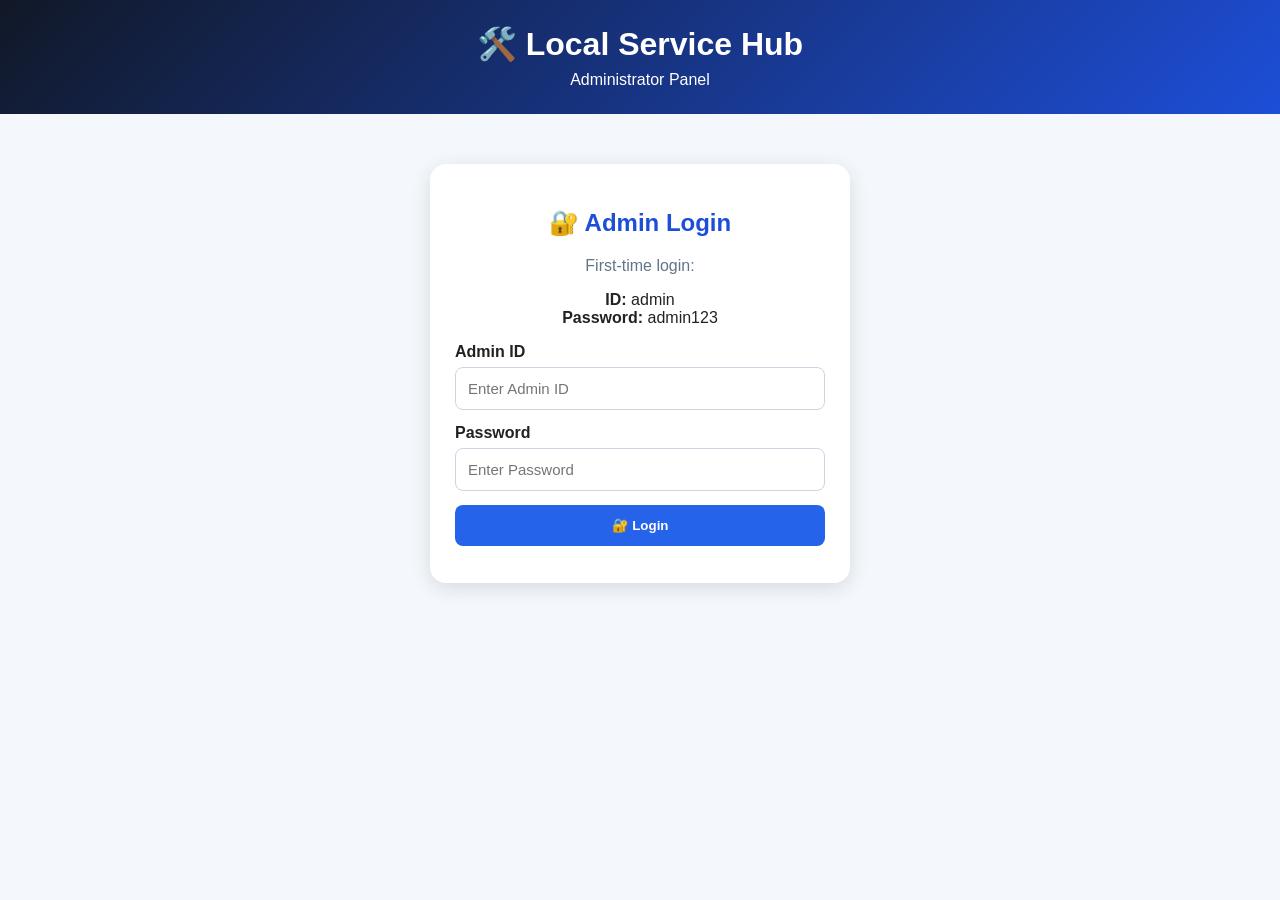
<file: admin.html>
<!DOCTYPE html>

<html lang="en">

<head>

<meta charset="UTF-8">

<meta name="viewport"
content="width=device-width, initial-scale=1.0">

<title>Admin Panel - Local Service Hub</title>

<style>

*{
    box-sizing:border-box;
}

body{
    margin:0;
    font-family:Arial,sans-serif;
    background:#f4f7fb;
    color:#222;
}

header{
    background:linear-gradient(135deg,#111827,#1d4ed8);
    color:white;
    text-align:center;
    padding:25px 15px;
}

header h1{
    margin:0;
}

header p{
    margin:8px 0 0;
}

.container{
    max-width:1100px;
    margin:auto;
    padding:20px;
}

/* LOGIN */

.login-box{
    max-width:420px;
    margin:50px auto;
    background:white;
    padding:25px;
    border-radius:16px;
    box-shadow:0 5px 20px rgba(0,0,0,.12);
}

.login-box h2{
    text-align:center;
    color:#1d4ed8;
}

input,
textarea,
select{
    width:100%;
    padding:12px;
    margin-top:6px;
    margin-bottom:14px;
    border:1px solid #cbd5e1;
    border-radius:8px;
    font-size:15px;
}

label{
    font-weight:bold;
}

button{
    border:0;
    border-radius:8px;
    padding:11px 15px;
    font-weight:bold;
    cursor:pointer;
}

.login-button{
    width:100%;
    background:#2563eb;
    color:white;
    padding:13px;
}

.message{
    text-align:center;
    font-weight:bold;
    margin-top:12px;
}

/* ADMIN */

#adminPanel{
    display:none;
}

.top-bar{
    background:white;
    padding:18px;
    border-radius:14px;
    box-shadow:0 3px 12px rgba(0,0,0,.08);
    display:flex;
    justify-content:space-between;
    align-items:center;
    gap:15px;
}

.top-bar h2{
    margin:0;
    color:#1d4ed8;
}

.logout{
    background:#dc2626;
    color:white;
}

/* STATS */

.stats{
    display:grid;
    grid-template-columns:
    repeat(auto-fit,minmax(160px,1fr));
    gap:15px;
    margin:20px 0;
}

.stat{
    background:white;
    text-align:center;
    padding:20px;
    border-radius:13px;
    box-shadow:0 3px 12px rgba(0,0,0,.08);
}

.stat h3{
    margin:0;
    font-size:30px;
    color:#2563eb;
}

/* SECTIONS */

.section{
    background:white;
    padding:20px;
    border-radius:14px;
    margin-top:20px;
    box-shadow:0 3px 12px rgba(0,0,0,.08);
}

.section h2{
    color:#1d4ed8;
}

/* SETUP */

.setup-note{
    background:#eff6ff;
    padding:13px;
    border-radius:8px;
    color:#1e40af;
    line-height:1.5;
}

.save-button{
    width:100%;
    background:#2563eb;
    color:white;
    padding:13px;
}

.reset-button{
    width:100%;
    background:#dc2626;
    color:white;
    padding:13px;
    margin-top:10px;
}

/* FILTERS */

.filters{
    display:flex;
    gap:8px;
    flex-wrap:wrap;
    margin:15px 0;
}

.filters button{
    background:#e5e7eb;
}

.filters button.active{
    background:#2563eb;
    color:white;
}

/* PROVIDERS */

.provider-card{
    border:1px solid #dbe3ed;
    padding:17px;
    border-radius:12px;
    margin-bottom:14px;
}

.provider-card h3{
    margin-top:0;
    color:#1d4ed8;
}

.badge{
    display:inline-block;
    padding:5px 10px;
    border-radius:20px;
    font-size:12px;
    font-weight:bold;
}

.pending{
    background:#fef3c7;
    color:#92400e;
}

.verified{
    background:#dcfce7;
    color:#15803d;
}

.actions{
    display:flex;
    gap:8px;
    flex-wrap:wrap;
    margin-top:12px;
}

.verify-button{
    background:#16a34a;
    color:white;
}

.unverify-button{
    background:#f59e0b;
    color:white;
}

.delete-button{
    background:#dc2626;
    color:white;
}

.home-button{
    background:#e5e7eb;
}

/* RESPONSIVE */

@media(max-width:600px){

    .top-bar{
        flex-direction:column;
    }

    .top-bar button{
        width:100%;
    }

    .actions{
        flex-direction:column;
    }

    .actions button{
        width:100%;
    }

}

</style>

</head>

<body>

<header>

<h1>🛠️ Local Service Hub</h1>

<p>Administrator Panel</p>

</header>

<!-- =====================================
     LOGIN
===================================== -->

<div id="loginBox"
class="login-box">

<h2>🔐 Admin Login</h2>

<p style="text-align:center;color:#64748b;">
First-time login:
</p>

<p style="text-align:center;">
<b>ID:</b> admin
<br>
<b>Password:</b> admin123
</p>

<label>
Admin ID
</label>

<input
id="adminId"
type="text"
placeholder="Enter Admin ID"

>

<label>
Password
</label>

<input
id="adminPassword"
type="password"
placeholder="Enter Password"

>

<button
class="login-button"
onclick="login()"

>

🔐 Login </button>

<div
id="loginMessage"
class="message"
></div>

</div>

<!-- =====================================
     ADMIN PANEL
===================================== -->

<div
id="adminPanel"
class="container"
>

<div class="top-bar">

<h2>📊 Admin Dashboard</h2>

<div>

<button
class="home-button"
onclick="location.href='index.html'"

>

🏠 Website </button>

<button
class="logout"
onclick="logout()"

>

🚪 Logout </button>

</div>

</div>

<!-- =====================================
     STATISTICS
===================================== -->

<div class="stats">

<div class="stat">

<h3 id="totalProviders">
0
</h3>

<p>Total Providers</p>

</div>

<div class="stat">

<h3 id="pendingProviders">
0
</h3>

<p>Pending</p>

</div>

<div class="stat">

<h3 id="verifiedProviders">
0
</h3>

<p>Verified</p>

</div>

</div>

<!-- =====================================
     OWNER SETUP
===================================== -->

<div class="section">

<h2>⚙️ Owner Setup</h2>

<div class="setup-note">

<b>For the new project owner:</b>

<br><br>

Enter your own business information and create your own Admin ID and password.

<br><br>

After saving, use your new login details.

</div>

<label>
Owner / Business Name
</label>

<input
id="ownerName"
type="text"
placeholder="Example: ABC Local Services"

>

<label>
Owner Phone Number
</label>

<input
id="ownerPhone"
type="tel"
placeholder="10 digit mobile number"

>

<label>
WhatsApp Number
</label>

<input
id="ownerWhatsApp"
type="tel"
placeholder="10 digit WhatsApp number"

>

<label>
Business Location
</label>

<input
id="ownerLocation"
type="text"
placeholder="Example: Hubballi, Karnataka"

>

<hr style="margin:20px 0;border:0;border-top:1px solid #ddd;">

<h3>🔐 Create Your Admin Login</h3>

<label>
New Admin ID
</label>

<input
id="newAdminId"
type="text"
placeholder="Create your Admin ID"

>

<label>
New Admin Password
</label>

<input
id="newAdminPassword"
type="password"
placeholder="Create your password"

>

<label>
Confirm Password
</label>

<input
id="confirmPassword"
type="password"
placeholder="Enter password again"

>

<button
class="save-button"
onclick="saveOwnerSetup()"

>

💾 Save Owner Setup </button>

<button
class="reset-button"
onclick="resetProjectData()"

>

⚠️ Reset Provider Data </button>

<div
id="setupMessage"
class="message"
></div>

</div>

<!-- =====================================
     PROVIDER MANAGEMENT
===================================== -->

<div class="section">

<h2>👥 Provider Verification</h2>

<input
id="providerSearch"
type="text"
placeholder="🔎 Search provider..."
oninput="renderProviders()"

>

<div class="filters">

<button
class="active"
onclick="changeFilter('all',this)"

>

All </button>

<button
onclick="changeFilter('pending',this)"

>

⏳ Pending </button>

<button
onclick="changeFilter('verified',this)"

>

🛡️ Verified </button>

</div>

<div id="providerList">
</div>

</div>

</div>

<script>

/* =====================================
   DEFAULT LOGIN
===================================== */

const DEFAULT_ADMIN_ID = "admin";

const DEFAULT_ADMIN_PASSWORD = "admin123";


/* =====================================
   VARIABLES
===================================== */

let providers = [];

let currentFilter = "all";


/* =====================================
   LOAD PROVIDERS
===================================== */

function loadProviders(){

    try{

        providers =
            JSON.parse(
                localStorage.getItem(
                    "localServiceHubProviders"
                )
            ) || [];

        if(!Array.isArray(providers)){

            providers = [];

        }

    }
    catch(error){

        providers = [];

    }

    updateStats();

    renderProviders();

}


/* =====================================
   LOGIN
===================================== */

function login(){

    const id =
        document.getElementById(
            "adminId"
        ).value.trim();


    const password =
        document.getElementById(
            "adminPassword"
        ).value;


    let savedLogin = null;


    try{

        savedLogin =
            JSON.parse(
                localStorage.getItem(
                    "localServiceHubAdminLogin"
                )
            );

    }
    catch(error){

        savedLogin = null;

    }


    const correctId =
        savedLogin &&
        savedLogin.id
        ?
        savedLogin.id
        :
        DEFAULT_ADMIN_ID;


    const correctPassword =
        savedLogin &&
        savedLogin.password
        ?
        savedLogin.password
        :
        DEFAULT_ADMIN_PASSWORD;


    const message =
        document.getElementById(
            "loginMessage"
        );


    if(
        id === correctId &&
        password === correctPassword
    ){

        sessionStorage.setItem(
            "localServiceHubAdmin",
            "true"
        );


        document.getElementById(
            "loginBox"
        ).style.display =
            "none";


        document.getElementById(
            "adminPanel"
        ).style.display =
            "block";


        loadOwnerSetup();

        loadProviders();


    }
    else{

        message.style.color =
            "#dc2626";

        message.textContent =
            "❌ Invalid Admin ID or Password.";

    }

}


/* =====================================
   LOGOUT
===================================== */

function logout(){

    sessionStorage.removeItem(
        "localServiceHubAdmin"
    );


    document.getElementById(
        "adminPanel"
    ).style.display =
        "none";


    document.getElementById(
        "loginBox"
    ).style.display =
        "block";


    document.getElementById(
        "adminId"
    ).value =
        "";


    document.getElementById(
        "adminPassword"
    ).value =
        "";

}


/* =====================================
   OWNER SETUP
===================================== */

function loadOwnerSetup(){

    let owner = null;


    try{

        owner =
            JSON.parse(
                localStorage.getItem(
                    "localServiceHubOwner"
                )
            );

    }
    catch(error){

        owner = null;

    }


    if(!owner){

        return;

    }


    document.getElementById(
        "ownerName"
    ).value =
        owner.name || "";


    document.getElementById(
        "ownerPhone"
    ).value =
        owner.phone || "";


    document.getElementById(
        "ownerWhatsApp"
    ).value =
        owner.whatsapp || "";


    document.getElementById(
        "ownerLocation"
    ).value =
        owner.location || "";

}


/* =====================================
   SAVE OWNER SETUP
===================================== */

function saveOwnerSetup(){

    const name =
        document.getElementById(
            "ownerName"
        ).value.trim();


    const phone =
        document.getElementById(
            "ownerPhone"
        ).value.trim();


    const whatsapp =
        document.getElementById(
            "ownerWhatsApp"
        ).value.trim();


    const location =
        document.getElementById(
            "ownerLocation"
        ).value.trim();


    const newAdminId =
        document.getElementById(
            "newAdminId"
        ).value.trim();


    const newPassword =
        document.getElementById(
            "newAdminPassword"
        ).value;


    const confirmPassword =
        document.getElementById(
            "confirmPassword"
        ).value;


    const message =
        document.getElementById(
            "setupMessage"
        );


    if(
        !name ||
        !phone ||
        !whatsapp ||
        !location
    ){

        message.style.color =
            "#dc2626";

        message.textContent =
            "❌ Please fill all owner details.";

        return;

    }


    const cleanPhone =
        phone.replace(
            /\D/g,
            ""
        );


    const cleanWhatsApp =
        whatsapp.replace(
            /\D/g,
            ""
        );


    if(
        cleanPhone.length !== 10 ||
        cleanWhatsApp.length !== 10
    ){

        message.style.color =
            "#dc2626";

        message.textContent =
            "❌ Phone numbers must contain 10 digits.";

        return;

    }


    if(
        !newAdminId ||
        !newPassword
    ){

        message.style.color =
            "#dc2626";

        message.textContent =
            "❌ Create your Admin ID and password.";

        return;

    }


    if(
        newPassword.length < 6
    ){

        message.style.color =
            "#dc2626";

        message.textContent =
            "❌ Password must contain at least 6 characters.";

        return;

    }


    if(
        newPassword !== confirmPassword
    ){

        message.style.color =
            "#dc2626";

        message.textContent =
            "❌ Passwords do not match.";

        return;

    }


    /* SAVE OWNER */

    const owner = {

        name:name,

        phone:cleanPhone,

        whatsapp:cleanWhatsApp,

        location:location

    };


    localStorage.setItem(
        "localServiceHubOwner",
        JSON.stringify(owner)
    );


    /* SAVE LOGIN */

    const loginData = {

        id:newAdminId,

        password:newPassword

    };


    localStorage.setItem(
        "localServiceHubAdminLogin",
        JSON.stringify(loginData)
    );


    message.style.color =
        "#15803d";

    message.innerHTML =
        "✅ Setup saved successfully!<br>"+
        "Your new Admin ID is: <b>"+
        escapeHTML(newAdminId)+
        "</b>";


    document.getElementById(
        "newAdminPassword"
    ).value = "";


    document.getElementById(
        "confirmPassword"
    ).value = "";

}


/* =====================================
   PROVIDER STATISTICS
===================================== */

function updateStats(){

    const total =
        providers.length;


    const verified =
        providers.filter(
            function(provider){

                return provider.verified === true;

            }
        ).length;


    const pending =
        total - verified;


    document.getElementById(
        "totalProviders"
    ).textContent =
        total;


    document.getElementById(
        "verifiedProviders"
    ).textContent =
        verified;


    document.getElementById(
        "pendingProviders"
    ).textContent =
        pending;

}


/* =====================================
   FILTER
===================================== */

function changeFilter(
    filter,
    button
){

    currentFilter =
        filter;


    document.querySelectorAll(
        ".filters button"
    ).forEach(
        function(btn){

            btn.classList.remove(
                "active"
            );

        }
    );


    button.classList.add(
        "active"
    );


    renderProviders();

}


/* =====================================
   RENDER PROVIDERS
===================================== */

function renderProviders(){

    const container =
        document.getElementById(
            "providerList"
        );


    if(!container){

        return;

    }


    const search =
        (
            document.getElementById(
                "providerSearch"
            )?.value || ""
        )
        .toLowerCase()
        .trim();


    let list =
        providers.filter(
            function(provider){

                const text =

                    (
                        provider.name || ""
                    ) +

                    " " +

                    (
                        provider.service || ""
                    ) +

                    " " +

                    (
                        provider.location || ""
                    );


                const matchesSearch =
                    text
                    .toLowerCase()
                    .includes(search);


                let matchesFilter =
                    true;


                if(
                    currentFilter ===
                    "pending"
                ){

                    matchesFilter =
                        provider.verified !== true;

                }


                if(
                    currentFilter ===
                    "verified"
                ){

                    matchesFilter =
                        provider.verified === true;

                }


                return (
                    matchesSearch &&
                    matchesFilter
                );

            }
        );


    container.innerHTML = "";


    if(!list.length){

        container.innerHTML =
            "<p style='text-align:center;color:#64748b;'>"+
            "😔 No providers found."+
            "</p>";

        return;

    }


    list.forEach(
        function(provider){

            const index =
                providers.indexOf(
                    provider
                );


            const card =
                document.createElement(
                    "div"
                );


            card.className =
                "provider-card";


            const statusClass =
                provider.verified
                ?
                "verified"
                :
                "pending";


            const statusText =
                provider.verified
                ?
                "🛡️ VERIFIED"
                :
                "⏳ PENDING";


            card.innerHTML =

                "<h3>👤 "+
                escapeHTML(
                    provider.name ||
                    "Service Provider"
                )+
                "</h3>"+

                "<span class='badge "+
                statusClass+
                "'>"+
                statusText+
                "</span>"+

                "<p>🛠️ <b>Service:</b> "+
                escapeHTML(
                    provider.service
                )+
                "</p>"+

                "<p>📍 <b>Location:</b> "+
                escapeHTML(
                    provider.location
                )+
                "</p>"+

                "<p>📞 <b>Phone:</b> "+
                escapeHTML(
                    provider.phone
                )+
                "</p>"+

                "<p>🏆 <b>Experience:</b> "+
                escapeHTML(
                    provider.experience ||
                    "Not provided"
                )+
                "</p>"+

                "<p>💰 <b>Price:</b> "+
                escapeHTML(
                    provider.price ||
                    "Contact provider"
                )+
                "</p>"+

                "<p>📝 <b>About:</b> "+
                escapeHTML(
                    provider.about ||
                    "Not provided"
                )+
                "</p>";


            const actions =
                document.createElement(
                    "div"
                );


            actions.className =
                "actions";


            const verifyButton =
                document.createElement(
                    "button"
                );


            if(
                provider.verified === true
            ){

                verifyButton.className =
                    "unverify-button";

                verifyButton.textContent =
                    "↩️ Unverify";

            }
            else{

                verifyButton.className =
                    "verify-button";

                verifyButton.textContent =
                    "🛡️ Verify";

            }


            verifyButton.onclick =
                function(){

                    toggleVerification(
                        index
                    );

                };


            actions.appendChild(
                verifyButton
            );


            const deleteButton =
                document.createElement(
                    "button"
                );


            deleteButton.className =
                "delete-button";

            deleteButton.textContent =
                "🗑️ Delete";


            deleteButton.onclick =
                function(){

                    deleteProvider(
                        index
                    );

                };


            actions.appendChild(
                deleteButton
            );


            card.appendChild(
                actions
            );


            container.appendChild(
                card
            );

        }
    );

}


/* =====================================
   VERIFY / UNVERIFY
===================================== */

function toggleVerification(
    index
){

    if(!providers[index]){

        return;

    }


    providers[index].verified =
        !providers[index].verified;


    saveProviders();


    if(
        providers[index].verified
    ){

        alert(
            "🛡️ Provider verified successfully!"
        );

    }
    else{

        alert(
            "↩️ Provider verification removed."
        );

    }


    updateStats();

    renderProviders();

}


/* =====================================
   DELETE
===================================== */

function deleteProvider(
    index
){

    if(!providers[index]){

        return;

    }


    const name =
        providers[index].name ||
        "this provider";


    if(
        !confirm(
            "Delete "+name+
            " permanently?"
        )
    ){

        return;

    }


    providers.splice(
        index,
        1
    );


    saveProviders();

    updateStats();

    renderProviders();

}


/* =====================================
   SAVE PROVIDERS
===================================== */

function saveProviders(){

    localStorage.setItem(
        "localServiceHubProviders",
        JSON.stringify(
            providers
        )
    );

}


/* =====================================
   RESET PROVIDER DATA
===================================== */

function resetProjectData(){

    const answer =
        confirm(
            "⚠️ This will delete ALL registered providers. Continue?"
        );


    if(!answer){

        return;

    }


    localStorage.removeItem(
        "localServiceHubProviders"
    );


    providers = [];


    updateStats();

    renderProviders();


    const message =
        document.getElementById(
            "setupMessage"
        );


    message.style.color =
        "#15803d";

    message.textContent =
        "✅ All provider data has been cleared.";

}


/* =====================================
   ESCAPE HTML
===================================== */

function escapeHTML(
    value
){

    return String(
        value || ""
    )

    .replace(
        /&/g,
        "&amp;"
    )

    .replace(
        /</g,
        "&lt;"
    )

    .replace(
        />/g,
        "&gt;"
    )

    .replace(
        /"/g,
        "&quot;"
    )

    .replace(
        /'/g,
        "&#039;"
    );

}


/* =====================================
   ENTER KEY LOGIN
===================================== */

document.getElementById(
    "adminPassword"
).addEventListener(
    "keydown",
    function(event){

        if(
            event.key === "Enter"
        ){

            login();

        }

    }
);


/* =====================================
   AUTO LOGIN SESSION
===================================== */

if(
    sessionStorage.getItem(
        "localServiceHubAdmin"
    ) === "true"
){

    document.getElementById(
        "loginBox"
    ).style.display =
        "none";


    document.getElementById(
        "adminPanel"
    ).style.display =
        "block";

}


/* =====================================
   START
===================================== */

loadOwnerSetup();

loadProviders();

</script>

</body>

</html>
</file>
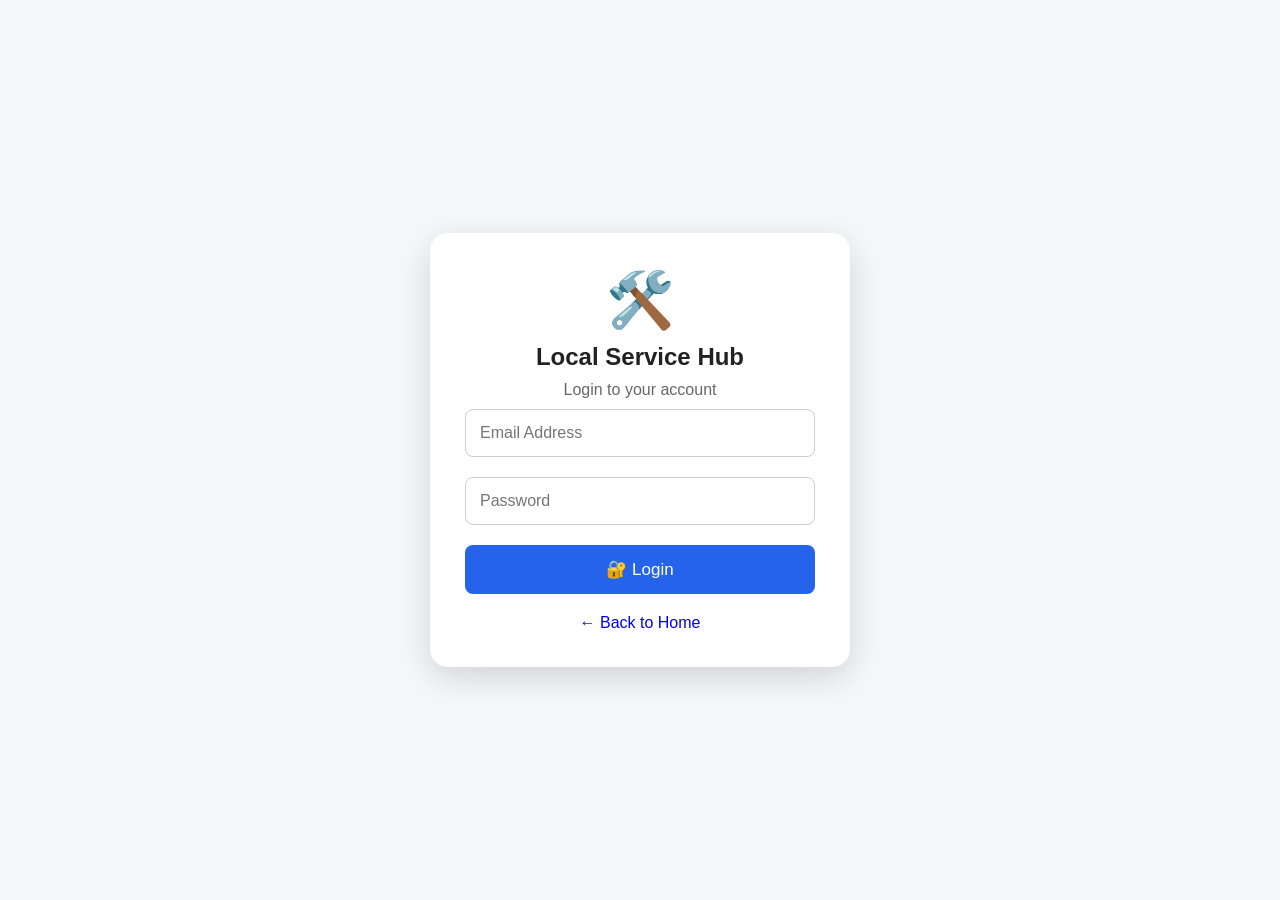
<file: customer-dashboard.html>
<!DOCTYPE html>

<html lang="en">

<head>

<meta charset="UTF-8">

<meta name="viewport" content="width=device-width, initial-scale=1.0">

<title>Customer Dashboard - Local Service Hub</title>

<link rel="stylesheet" href="style.css">

<style>

/* ================= GENERAL ================= */

body {
    margin: 0;
    font-family: Arial, sans-serif;
    background: #f4f7fb;
    color: #222;
}


/* ================= HEADER ================= */

.dashboard-header {
    background: #111827;
    color: white;
    padding: 18px 25px;

    display: flex;
    justify-content: space-between;
    align-items: center;

    flex-wrap: wrap;
    gap: 12px;
}


.dashboard-logo {
    font-size: 21px;
    font-weight: bold;
}


.header-buttons {
    display: flex;
    gap: 8px;
    flex-wrap: wrap;
}


.header-btn {
    border: none;
    padding: 10px 15px;
    border-radius: 8px;
    cursor: pointer;
    font-weight: bold;
    color: white;
}


.home-btn {
    background: #2563eb;
}


.logout-btn {
    background: #dc2626;
}


/* ================= MAIN ================= */

.dashboard-container {
    max-width: 1100px;
    margin: auto;
    padding: 25px;
}


/* ================= WELCOME ================= */

.welcome-box {
    background: white;
    padding: 25px;
    border-radius: 16px;

    box-shadow:
        0 5px 20px rgba(0,0,0,0.08);

    margin-bottom: 25px;
}


.welcome-box h1 {
    margin-top: 0;
    margin-bottom: 10px;
}


.welcome-box p {
    color: #666;
}


/* ================= INFORMATION CARDS ================= */

.info-grid {
    display: grid;

    grid-template-columns:
        repeat(auto-fit, minmax(220px, 1fr));

    gap: 20px;
}


.info-card {
    background: white;
    padding: 22px;

    border-radius: 15px;

    box-shadow:
        0 5px 20px rgba(0,0,0,0.08);
}


.info-icon {
    font-size: 34px;
    margin-bottom: 10px;
}


.info-card h3 {
    margin: 5px 0 10px;
}


.info-card p {
    color: #555;
    word-break: break-word;
}


/* ================= REQUEST SECTION ================= */

.requests-section {
    background: white;

    margin-top: 25px;

    padding: 25px;

    border-radius: 16px;

    box-shadow:
        0 5px 20px rgba(0,0,0,0.08);
}


.requests-header {
    display: flex;

    justify-content: space-between;

    align-items: center;

    gap: 10px;

    flex-wrap: wrap;
}


.request-count {
    background: #2563eb;
    color: white;

    padding: 7px 13px;

    border-radius: 20px;

    font-weight: bold;
}


/* ================= REQUEST CARD ================= */

.request-card {
    border: 1px solid #ddd;

    border-radius: 13px;

    padding: 20px;

    margin-top: 18px;

    background: #fafafa;
}


.request-card h3 {
    margin-top: 0;
}


.request-card p {
    margin: 9px 0;

    line-height: 1.5;
}


.status {
    display: inline-block;

    padding: 7px 13px;

    border-radius: 20px;

    font-size: 13px;

    font-weight: bold;
}


.status-pending {
    background: #fef3c7;
    color: #92400e;
}


.status-completed {
    background: #dcfce7;
    color: #166534;
}


/* ================= PROVIDER INFO ================= */

.provider-box {
    margin-top: 15px;

    padding: 15px;

    border-radius: 10px;

    background: #eef4ff;

    border-left: 4px solid #2563eb;
}


/* ================= NO REQUEST ================= */

.no-requests {
    text-align: center;

    padding: 35px 15px;

    color: #777;
}


.no-requests-icon {
    font-size: 45px;

    margin-bottom: 10px;
}


/* ================= NEW REQUEST BUTTON ================= */

.new-request-btn {
    display: inline-block;

    margin-top: 20px;

    background: #16a34a;

    color: white;

    text-decoration: none;

    padding: 12px 20px;

    border-radius: 9px;

    font-weight: bold;
}


/* ================= FOOTER ================= */

.dashboard-footer {
    text-align: center;

    color: #777;

    padding: 30px 15px;
}


/* ================= MOBILE ================= */

@media (max-width: 600px) {

    .dashboard-header {
        padding: 15px;
    }

    .dashboard-logo {
        font-size: 18px;
    }

    .dashboard-container {
        padding: 15px;
    }

    .welcome-box,
    .requests-section {
        padding: 18px;
    }

    .info-grid {
        grid-template-columns: 1fr;
    }

}

</style>

</head>

<body>

<!-- =====================================================
     HEADER
===================================================== -->

<header class="dashboard-header">

<div class="dashboard-logo">
    🛠️ Local Service Hub
</div>

<div class="header-buttons">

<button
class="header-btn home-btn"
type="button"
onclick="goHome()"

>


🏠 Home


</button>

<button
class="header-btn logout-btn"
type="button"
onclick="logoutCustomer()"

>


🚪 Logout


</button>

</div>

</header>

<!-- =====================================================
     MAIN
===================================================== -->

<main class="dashboard-container">

<!-- ================= WELCOME ================= -->

<section class="welcome-box">

<h1>
    👋 Welcome, <span id="customerName">Customer</span>!
</h1>

<p>
    Welcome to your Local Service Hub dashboard.
    You can view your account information and track
    your service requests here.
</p>

</section>

<!-- =====================================================
     CUSTOMER INFORMATION
===================================================== -->

<section class="info-grid">

<!-- NAME -->

<div class="info-card">

<div class="info-icon">
    👤
</div>

<h3>
    Name
</h3>

<p id="infoName">
    Loading...
</p>

</div>

<!-- EMAIL -->

<div class="info-card">

<div class="info-icon">
    📧
</div>

<h3>
    Email
</h3>

<p id="infoEmail">
    Loading...
</p>

</div>

<!-- PHONE -->

<div class="info-card">

<div class="info-icon">
    📱
</div>

<h3>
    Mobile Number
</h3>

<p id="infoPhone">
    Loading...
</p>

</div>

<!-- LOCATION -->

<div class="info-card">

<div class="info-icon">
    📍
</div>

<h3>
    Location
</h3>

<p id="infoLocation">
    Loading...
</p>

</div>

<!-- ACCOUNT TYPE -->

<div class="info-card">

<div class="info-icon">
    👥
</div>

<h3>
    Account Type
</h3>

<p>
    Customer
</p>

</div>

<!-- REQUEST COUNT -->

<div class="info-card">

<div class="info-icon">
    📋
</div>

<h3>
    My Requests
</h3>

<p id="requestCount">
    0
</p>

</div>

</section>

<!-- =====================================================
     REQUESTS
===================================================== -->

<section class="requests-section">

<div class="requests-header">

<div>

<h2>
    📋 My Service Requests
</h2>

<p>
    Track the service requests you have submitted.
</p>

</div>

<div
    class="request-count"
    id="requestBadge"
>
    0 Requests
</div>

</div>

<div id="requestsList">

<div class="no-requests">

<div class="no-requests-icon">
    ⏳
</div>

Loading your requests...

</div>

</div>

<a
href="index.html#requestSection"
class="new-request-btn"

>


➕ Request New Service


</a>

</section>

</main>

<!-- =====================================================
     FOOTER
===================================================== -->

<footer class="dashboard-footer">

©️ 2026 Local Service Hub. All Rights Reserved.

</footer>

<script>


/* =====================================================
   CUSTOMER DATA
===================================================== */

var currentCustomer = null;


/* =====================================================
   LOAD CUSTOMER
===================================================== */

function loadCustomer() {


    var loggedIn =
        localStorage.getItem(
            "localServiceHubLoggedIn"
        );


    var savedUser =
        localStorage.getItem(
            "localServiceHubUser"
        );


    /*
     * Check login
     */

    if (
        loggedIn !== "true" ||
        !savedUser
    ) {

        alert(
            "🔐 Please login first."
        );

        window.location.href =
            "login.html";

        return;

    }


    /*
     * Read account
     */

    try {

        currentCustomer =
            JSON.parse(
                savedUser
            );

    } catch (error) {

        alert(
            "❌ Account information could not be loaded."
        );

        window.location.href =
            "login.html";

        return;

    }


    /*
     * Make sure customer is
     * accessing customer dashboard
     */

    if (
        currentCustomer.type !==
        "customer"
    ) {

        alert(
            "❌ This dashboard is only for customers."
        );

        window.location.href =
            "index.html";

        return;

    }


    /*
     * Display customer information
     */

    document.getElementById(
        "customerName"
    ).innerText =
        currentCustomer.name ||
        "Customer";


    document.getElementById(
        "infoName"
    ).innerText =
        currentCustomer.name ||
        "Not available";


    document.getElementById(
        "infoEmail"
    ).innerText =
        currentCustomer.email ||
        "Not available";


    document.getElementById(
        "infoPhone"
    ).innerText =
        currentCustomer.phone ||
        "Not available";


    document.getElementById(
        "infoLocation"
    ).innerText =
        currentCustomer.location ||
        "Not available";


    loadCustomerRequests();

}


/* =====================================================
   LOAD CUSTOMER REQUESTS
===================================================== */

function loadCustomerRequests() {


    var requestStorage =
        localStorage.getItem(
            "localServiceHubRequests"
        );


    var requests = [];


    /*
     * Read request array
     */

    if (requestStorage) {

        try {

            requests =
                JSON.parse(
                    requestStorage
                );


            if (
                !Array.isArray(
                    requests
                )
            ) {

                requests = [];

            }

        } catch (error) {

            requests = [];

        }

    }


    /*
     * Also support the older
     * single-request storage.
     */

    if (
        requests.length === 0
    ) {

        var oldRequest =
            localStorage.getItem(
                "localServiceHubRequest"
            );


        if (oldRequest) {

            try {

                var parsedOldRequest =
                    JSON.parse(
                        oldRequest
                    );


                if (
                    parsedOldRequest &&
                    typeof parsedOldRequest ===
                    "object"
                ) {

                    requests.push(
                        parsedOldRequest
                    );

                }

            } catch (error) {

                /* Ignore invalid old request */

            }

        }

    }


    /*
     * Match requests to
     * currently logged-in customer.
     */

    var customerEmail =
        String(
            currentCustomer.email || ""
        )
        .toLowerCase()
        .trim();


    var customerPhone =
        String(
            currentCustomer.phone || ""
        )
        .replace(
            /\D/g,
            ""
        );


    var customerName =
        String(
            currentCustomer.name || ""
        )
        .toLowerCase()
        .trim();


    var matchingRequests =
        requests.filter(
            function(request) {


                var requestEmail =
                    String(
                        request.email || ""
                    )
                    .toLowerCase()
                    .trim();


                var requestPhone =
                    String(
                        request.phone || ""
                    )
                    .replace(
                        /\D/g,
                        ""
                    );


                var requestName =
                    String(
                        request.name || ""
                    )
                    .toLowerCase()
                    .trim();


                /*
                 * Best match:
                 * email
                 */

                if (
                    customerEmail &&
                    requestEmail &&
                    customerEmail ===
                    requestEmail
                ) {

                    return true;

                }


                /*
                 * Second match:
                 * phone
                 */

                if (
                    customerPhone &&
                    requestPhone &&
                    customerPhone ===
                    requestPhone
                ) {

                    return true;

                }


                /*
                 * Third match:
                 * name + phone not available
                 */

                if (
                    !requestEmail &&
                    !requestPhone &&
                    customerName &&
                    requestName ===
                    customerName
                ) {

                    return true;

                }


                return false;

            }
        );


    /*
     * Display count
     */

    document.getElementById(
        "requestCount"
    ).innerText =
        matchingRequests.length;


    document.getElementById(
        "requestBadge"
    ).innerText =
        matchingRequests.length +
        (
            matchingRequests.length === 1
            ? " Request"
            : " Requests"
        );


    /*
     * Display requests
     */

    var list =
        document.getElementById(
            "requestsList"
        );


    list.innerHTML =
        "";


    if (
        matchingRequests.length === 0
    ) {

        list.innerHTML = `

            <div class="no-requests">

                <div class="no-requests-icon">
                    📭
                </div>

                <strong>
                    No service requests yet
                </strong>

                <br><br>

                You have not submitted
                any service requests.

            </div>

        `;

        return;

    }


    /*
     * Show newest requests first
     */

    matchingRequests
        .slice()
        .reverse()
        .forEach(
            function(request) {

                displayRequest(
                    request
                );

            }
        );

}


/* =====================================================
   DISPLAY REQUEST
===================================================== */

function displayRequest(request) {


    var list =
        document.getElementById(
            "requestsList"
        );


    var status =
        request.status ||
        "Pending";


    var statusClass =
        String(status)
            .toLowerCase() ===
        "completed"
        ?
        "status-completed"
        :
        "status-pending";


    var providerHTML = "";


    if (
        request.provider
    ) {

        providerHTML = `

            <div class="provider-box">

                🛠️

                <strong>
                    Provider:
                </strong>

                ${escapeHTML(
                    request.provider
                )}

            </div>

        `;

    }


    var requestDate =
        request.createdAt ||
        "Not available";


    list.innerHTML += `

        <div class="request-card">

            <h3>
                🛠️
                ${escapeHTML(
                    request.service ||
                    "Service Request"
                )}
            </h3>


            <p>

                🆔

                <strong>
                    Request ID:
                </strong>

                ${escapeHTML(
                    String(
                        request.id ||
                        "Not available"
                    )
                )}

            </p>


            <p>

                📍

                <strong>
                    Location:
                </strong>

                ${escapeHTML(
                    request.location ||
                    "Not provided"
                )}

            </p>


            <p>

                📝

                <strong>
                    Problem:
                </strong>

                ${escapeHTML(
                    request.problem ||
                    "Not provided"
                )}

            </p>


            <p>

                📅

                <strong>
                    Preferred Date:
                </strong>

                ${escapeHTML(
                    request.date ||
                    "Not provided"
                )}

            </p>


            <p>

                🕒

                <strong>
                    Submitted:
                </strong>

                ${escapeHTML(
                    requestDate
                )}

            </p>


            <p>

                📋

                <strong>
                    Status:
                </strong>

                <span
                    class="status ${statusClass}"
                >
                    ${
                        String(status)
                            .toLowerCase() ===
                        "completed"
                        ?
                        "✅ Completed"
                        :
                        "⏳ Pending"
                    }
                </span>

            </p>


            ${providerHTML}

        </div>

    `;

}


/* =====================================================
   ESCAPE HTML
===================================================== */

function escapeHTML(value) {


    var div =
        document.createElement(
            "div"
        );


    div.innerText =
        String(
            value
        );


    return div.innerHTML;

}


/* =====================================================
   GO HOME
===================================================== */

function goHome() {

    window.location.href =
        "index.html";

}


/* =====================================================
   LOGOUT
===================================================== */

function logoutCustomer() {


    localStorage.removeItem(
        "localServiceHubLoggedIn"
    );


    window.location.href =
        "login.html";

}


/* =====================================================
   AUTO REFRESH
===================================================== */

window.addEventListener(
    "storage",
    function(event) {

        if (
            event.key ===
            "localServiceHubRequests"
        ) {

            loadCustomerRequests();

        }

    }
);


/* =====================================================
   START DASHBOARD
===================================================== */

window.onload =
    function() {

        loadCustomer();

    };


</script>

</body>

</html>
</file>
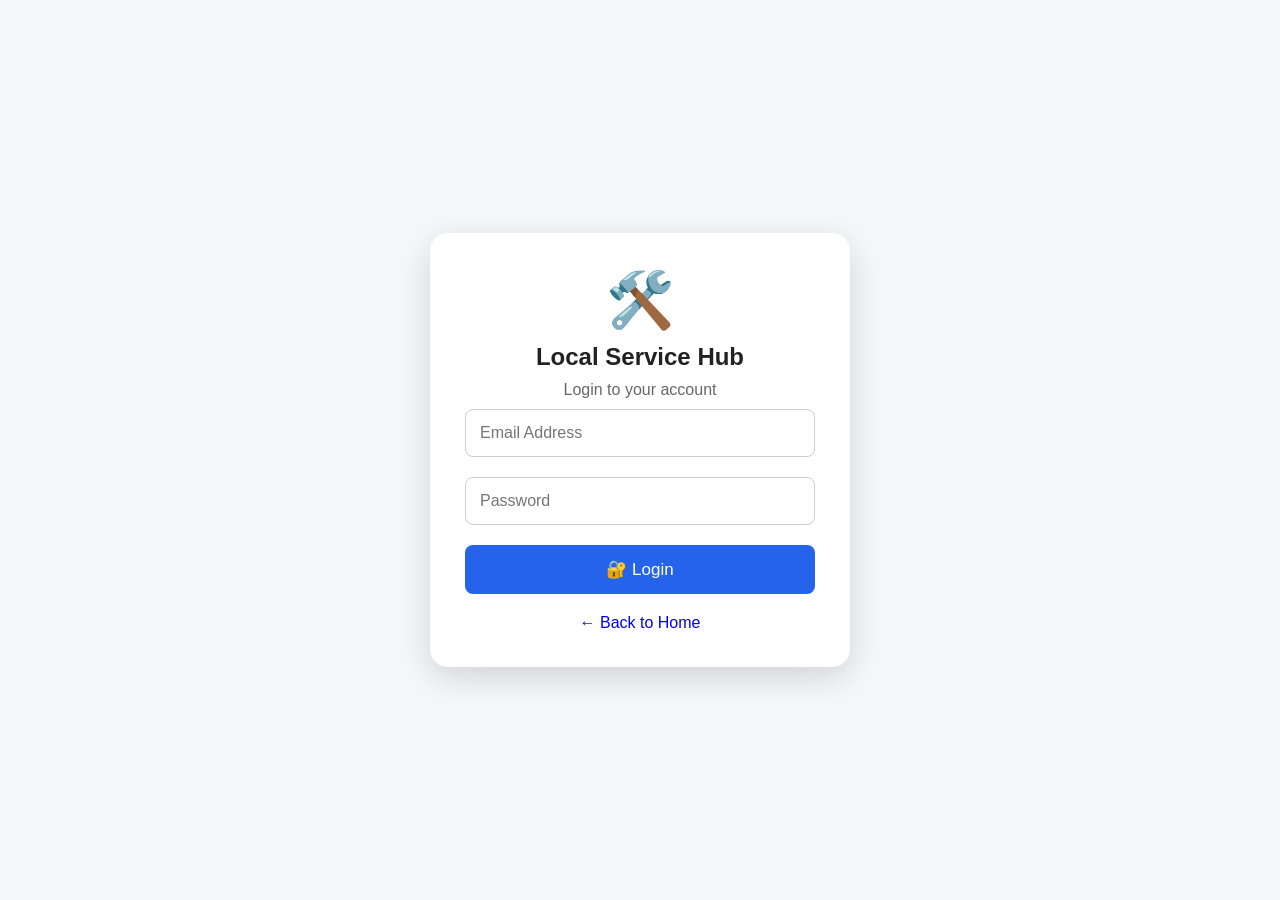
<file: login.html>
<!DOCTYPE html>

<html lang="en">

<head>

<meta charset="UTF-8">

<meta name="viewport" content="width=device-width, initial-scale=1.0">

<title>Login - Local Service Hub</title>

<link rel="stylesheet" href="style.css">

<style>

.login-section {
    min-height: 100vh;
    display: flex;
    justify-content: center;
    align-items: center;
    padding: 20px;
    box-sizing: border-box;
}

.login-box {
    width: 100%;
    max-width: 420px;
    padding: 35px;
    background: white;
    border-radius: 18px;
    box-shadow: 0 10px 35px rgba(0,0,0,0.15);
    text-align: center;
    box-sizing: border-box;
}

.login-icon {
    font-size: 55px;
    margin-bottom: 10px;
}

.login-box h1 {
    margin: 10px 0;
}

.login-box p {
    color: #666;
}

.login-box input {
    width: 100%;
    padding: 14px;
    margin: 10px 0;
    border: 1px solid #ccc;
    border-radius: 8px;
    box-sizing: border-box;
    font-size: 16px;
}

.login-box button {
    width: 100%;
    padding: 14px;
    margin-top: 10px;
    border: none;
    border-radius: 8px;
    background: #2563eb;
    color: white;
    font-size: 17px;
    cursor: pointer;
}

.login-box button:hover {
    opacity: 0.9;
}

#loginMessage {
    display: none;
    margin-top: 15px;
    padding: 12px;
    border-radius: 8px;
    background: #ffe5e5;
    color: #c00;
}

.back-home {
    margin-top: 20px;
}

.back-home a {
    text-decoration: none;
}

</style>

</head>

<body>

<section class="login-section">

<div class="login-box">

<div class="login-icon">
    🛠️
</div>

<h1>
    Local Service Hub
</h1>

<p>
    Login to your account
</p>

<form id="loginForm">

    <input
        type="email"
        id="loginEmail"
        placeholder="Email Address"
        autocomplete="email"
        required
    >

    <input
        type="password"
        id="loginPassword"
        placeholder="Password"
        autocomplete="current-password"
        required
    >

    <button type="submit">
        🔐 Login
    </button>

</form>

<div id="loginMessage"></div>

<p class="back-home">
    <a href="index.html">
        ← Back to Home
    </a>
</p>

</div>

</section>

<script>

document
.getElementById("loginForm")
.addEventListener("submit", function(event) {

    event.preventDefault();

    var email =
        document
        .getElementById("loginEmail")
        .value
        .trim()
        .toLowerCase();

    var password =
        document
        .getElementById("loginPassword")
        .value;

    var message =
        document
        .getElementById("loginMessage");


    message.style.display = "none";


    /* GET REGISTERED USER */

    var savedUser =
        localStorage.getItem(
            "localServiceHubUser"
        );


    if (!savedUser) {

        message.innerHTML =
            "❌ No account found.<br><br>" +
            "Please register first.";

        message.style.display =
            "block";

        return;
    }


    /* READ USER */

    var user;

    try {

        user = JSON.parse(savedUser);

    } catch (error) {

        message.innerHTML =
            "❌ Account data is corrupted.<br><br>" +
            "Please register again.";

        message.style.display =
            "block";

        return;
    }


    /* CHECK LOGIN */

    var savedEmail =
        String(user.email)
        .trim()
        .toLowerCase();

    var savedPassword =
        String(user.password);


    if (
        email === savedEmail &&
        password === savedPassword
    ) {

        /* SAVE LOGIN STATUS */

        localStorage.setItem(
            "localServiceHubLoggedIn",
            "true"
        );

        localStorage.setItem(
            "localServiceHubCurrentUser",
            JSON.stringify(user)
        );


        /* SUCCESS MESSAGE */

        message.innerHTML =
            "✅ Login successful!<br><br>" +
            "Welcome, <strong>" +
            user.name +
            "</strong>!";

        message.style.display =
            "block";


        /*
         * OPEN DASHBOARD
         *
         * If dashboard files exist,
         * open them.
         */

        setTimeout(function() {

            if (
                user.type === "provider"
            ) {

                window.location.href =
                    "provider-dashboard.html";

            } else {

                window.location.href =
                    "customer-dashboard.html";

            }

        }, 700);

    } else {

        message.innerHTML =
            "❌ Invalid email or password.";

        message.style.display =
            "block";

    }

});

</script>

</body>

</html>
</file>
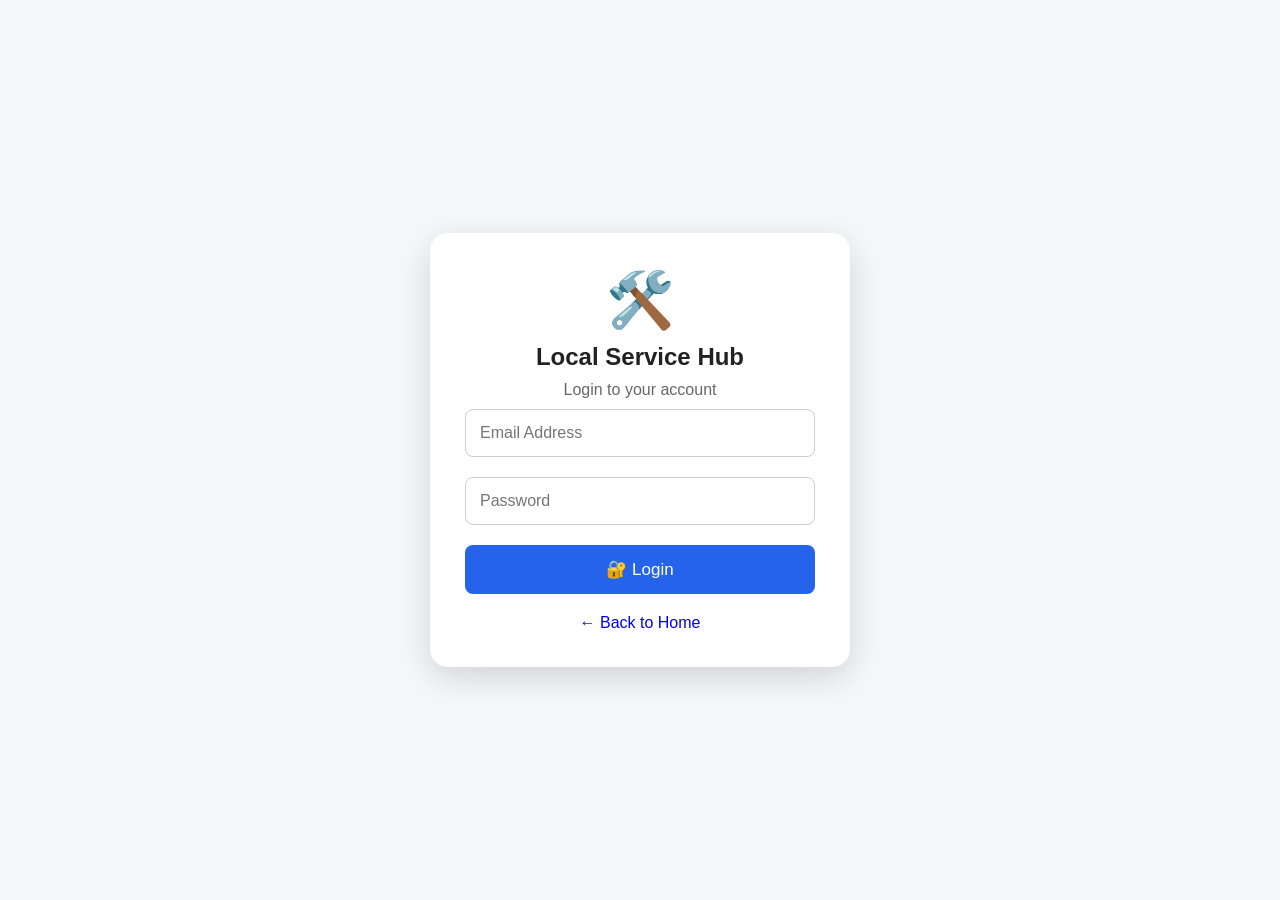
<file: provider-dashboard.html>
<!DOCTYPE html>

<html lang="en">

<head>

<meta charset="UTF-8">

<meta name="viewport" content="width=device-width, initial-scale=1.0">

<title>Provider Dashboard - Local Service Hub</title>

<link rel="stylesheet" href="style.css">

<style>

/* ================= DASHBOARD ================= */

body {
    margin: 0;
    font-family: Arial, sans-serif;
    background: #f4f7fb;
}


/* HEADER */

.dashboard-header {
    background: #111827;
    color: white;
    padding: 18px 25px;
    display: flex;
    justify-content: space-between;
    align-items: center;
    flex-wrap: wrap;
    gap: 10px;
}


.dashboard-logo {
    font-size: 22px;
    font-weight: bold;
}


.logout-btn {
    background: #dc2626;
    color: white;
    border: none;
    padding: 10px 18px;
    border-radius: 8px;
    cursor: pointer;
    font-weight: bold;
}


/* MAIN */

.dashboard-container {
    max-width: 1100px;
    margin: auto;
    padding: 25px;
}


/* WELCOME */

.welcome-box {
    background: white;
    padding: 25px;
    border-radius: 15px;
    box-shadow: 0 5px 20px rgba(0,0,0,0.08);
    margin-bottom: 25px;
}


.welcome-box h1 {
    margin-top: 0;
}


/* CARDS */

.dashboard-grid {
    display: grid;
    grid-template-columns:
        repeat(auto-fit, minmax(220px, 1fr));

    gap: 20px;
}


.info-card {
    background: white;
    padding: 22px;
    border-radius: 15px;
    box-shadow: 0 5px 20px rgba(0,0,0,0.08);
}


.info-icon {
    font-size: 35px;
    margin-bottom: 10px;
}


.info-card h3 {
    margin: 5px 0 10px;
}


.info-card p {
    margin: 6px 0;
    color: #555;
}


/* REQUESTS */

.requests-section {
    background: white;
    margin-top: 25px;
    padding: 25px;
    border-radius: 15px;
    box-shadow: 0 5px 20px rgba(0,0,0,0.08);
}


.request-card {
    border: 1px solid #ddd;
    border-radius: 12px;
    padding: 18px;
    margin-top: 15px;
}


.request-card h3 {
    margin-top: 0;
}


.request-status {
    display: inline-block;
    padding: 6px 12px;
    border-radius: 20px;
    background: #fef3c7;
    color: #92400e;
    font-weight: bold;
    font-size: 13px;
}


.request-buttons {
    margin-top: 15px;
}


.request-buttons button {
    border: none;
    padding: 9px 14px;
    border-radius: 7px;
    cursor: pointer;
    margin: 4px;
    color: white;
}


.call-btn {
    background: #16a34a;
}


.whatsapp-btn {
    background: #25d366;
}


.complete-btn {
    background: #2563eb;
}


.no-requests {
    text-align: center;
    padding: 25px;
    color: #777;
}


/* HOME BUTTON */

.home-btn {
    display: inline-block;
    margin-top: 20px;
    padding: 11px 18px;
    background: #2563eb;
    color: white;
    text-decoration: none;
    border-radius: 8px;
}


/* MOBILE */

@media (max-width: 600px) {

    .dashboard-header {
        padding: 15px;
    }

    .dashboard-container {
        padding: 15px;
    }

    .dashboard-logo {
        font-size: 18px;
    }

}

</style>

</head>

<body>

<!-- ================= HEADER ================= -->

<header class="dashboard-header">

<div class="dashboard-logo">
    🛠️ Local Service Hub
</div>

<button
class="logout-btn"
onclick="logoutProvider()"

>


🚪 Logout


</button>

</header>

<!-- ================= MAIN ================= -->

<main class="dashboard-container">

<!-- WELCOME -->

<section class="welcome-box">

<h1>
    👋 Welcome, <span id="providerName">Provider</span>!
</h1>

<p>
    Manage your Local Service Hub provider account
    and customer requests from here.
</p>

</section>

<!-- ================= PROVIDER INFORMATION ================= -->

<section class="dashboard-grid">

<div class="info-card">

<div class="info-icon">
    👤
</div>

<h3>
    Name
</h3>

<p id="infoName">
    Loading...
</p>

</div>

<div class="info-card">

<div class="info-icon">
    🛠️
</div>

<h3>
    Service
</h3>

<p id="infoService">
    Loading...
</p>

</div>

<div class="info-card">

<div class="info-icon">
    📱
</div>

<h3>
    Mobile Number
</h3>

<p id="infoPhone">
    Loading...
</p>

</div>

<div class="info-card">

<div class="info-icon">
    📍
</div>

<h3>
    Location
</h3>

<p id="infoLocation">
    Loading...
</p>

</div>

<div class="info-card">

<div class="info-icon">
    🏆
</div>

<h3>
    Experience
</h3>

<p id="infoExperience">
    Loading...
</p>

</div>

<div class="info-card">

<div class="info-icon">
    📋
</div>

<h3>
    Customer Requests
</h3>

<p id="requestCount">
    0
</p>

</div>

</section>

<!-- ================= CUSTOMER REQUESTS ================= -->

<section class="requests-section">

<h2>
    📋 Customer Service Requests
</h2>

<p>
    Requests for your registered service will appear here.
</p>

<div id="requestsList">

<div class="no-requests">
    Loading requests...
</div>

</div>

</section>

<a
href="index.html"
class="home-btn"

>


🏠 Back to Home


</a>

</main>

<script>


/* =====================================================
   LOAD PROVIDER
===================================================== */

var currentProvider = null;


function loadProvider() {


    var loggedIn =
        localStorage.getItem(
            "localServiceHubLoggedIn"
        );


    var savedUser =
        localStorage.getItem(
            "localServiceHubUser"
        );


    /*
     * Check login
     */

    if (
        loggedIn !== "true" ||
        !savedUser
    ) {

        alert(
            "🔐 Please login first."
        );

        window.location.href =
            "login.html";

        return;

    }


    try {

        currentProvider =
            JSON.parse(
                savedUser
            );

    } catch (error) {

        alert(
            "❌ Provider account data is invalid."
        );

        window.location.href =
            "login.html";

        return;

    }


    /*
     * Make sure this is a provider
     */

    if (
        currentProvider.type !==
        "provider"
    ) {

        alert(
            "❌ This dashboard is only for service providers."
        );

        window.location.href =
            "index.html";

        return;

    }


    /*
     * Display information
     */

    document.getElementById(
        "providerName"
    ).innerText =
        currentProvider.name ||
        "Provider";


    document.getElementById(
        "infoName"
    ).innerText =
        currentProvider.name ||
        "Not available";


    document.getElementById(
        "infoService"
    ).innerText =
        currentProvider.service ||
        "Not available";


    document.getElementById(
        "infoPhone"
    ).innerText =
        currentProvider.phone ||
        "Not available";


    document.getElementById(
        "infoLocation"
    ).innerText =
        currentProvider.location ||
        "Not available";


    document.getElementById(
        "infoExperience"
    ).innerText =
        currentProvider.experience ||
        "Not available";


    loadRequests();

}


/* =====================================================
   LOAD CUSTOMER REQUESTS
===================================================== */

function loadRequests() {


    var requestStorage =
        localStorage.getItem(
            "localServiceHubRequests"
        );


    var requests = [];


    if (requestStorage) {

        try {

            requests =
                JSON.parse(
                    requestStorage
                );


            if (
                !Array.isArray(
                    requests
                )
            ) {

                requests = [];

            }

        } catch (error) {

            requests = [];

        }

    }


    /*
     * Only show requests matching
     * this provider's service.
     */

    var providerService =
        String(
            currentProvider.service || ""
        )
        .toLowerCase();


    var providerName =
        String(
            currentProvider.name || ""
        )
        .toLowerCase();


    var matchingRequests =
        requests.filter(
            function(request) {

                var requestService =
                    String(
                        request.service || ""
                    )
                    .toLowerCase();


                var requestProvider =
                    String(
                        request.provider || ""
                    )
                    .toLowerCase();


                /*
                 * Show request when:
                 *
                 * 1. Service matches provider service
                 *
                 * OR
                 *
                 * 2. Customer specifically selected provider
                 */

                return (
                    requestService ===
                    providerService
                )
                ||
                (
                    requestProvider !== "" &&
                    requestProvider ===
                    providerName
                );

            }
        );


    document.getElementById(
        "requestCount"
    ).innerText =
        matchingRequests.length;


    var list =
        document.getElementById(
            "requestsList"
        );


    list.innerHTML =
        "";


    if (
        matchingRequests.length === 0
    ) {

        list.innerHTML =

            "<div class='no-requests'>" +

            "📭 No customer requests yet." +

            "<br><br>" +

            "New requests for " +

            "<strong>" +

            (
                currentProvider.service ||
                "your service"
            ) +

            "</strong> will appear here." +

            "</div>";

        return;

    }


    matchingRequests
    .slice()
    .reverse()
    .forEach(
        function(request) {


            var phone =
                request.phone || "";


            var safePhone =
                phone.replace(
                    /'/g,
                    ""
                );


            var safeName =
                String(
                    request.name || "Customer"
                )
                .replace(
                    /'/g,
                    "\\'"
                );


            var requestStatus =
                request.status ||
                "Pending";


            list.innerHTML += `

                <div class="request-card">

                    <h3>
                        👤 ${request.name || "Customer"}
                    </h3>

                    <p>
                        📱 <strong>Phone:</strong>
                        ${request.phone || "Not provided"}
                    </p>

                    <p>
                        📍 <strong>Location:</strong>
                        ${request.location || "Not provided"}
                    </p>

                    <p>
                        🛠️ <strong>Service:</strong>
                        ${request.service || "Not specified"}
                    </p>

                    <p>
                        📝 <strong>Problem:</strong>
                        ${request.problem || "Not specified"}
                    </p>

                    <p>
                        📅 <strong>Preferred Date:</strong>
                        ${request.date || "Not specified"}
                    </p>

                    <p>
                        🕒 <strong>Request Time:</strong>
                        ${request.createdAt || "Not available"}
                    </p>

                    <p>
                        📋 <strong>Request ID:</strong>
                        ${request.id || "Not available"}
                    </p>

                    <p>
                        <span class="request-status">
                            ${requestStatus}
                        </span>
                    </p>


                    <div class="request-buttons">


                        ${
                            safePhone
                            ?
                            `
                            <button
                                class="call-btn"
                                onclick="callCustomer('${safePhone}')"
                            >
                                📞 Call Customer
                            </button>
                            `
                            :
                            ""
                        }


                        ${
                            safePhone
                            ?
                            `
                            <button
                                class="whatsapp-btn"
                                onclick="whatsappCustomer('${safeName}', '${safePhone}')"
                            >
                                💬 WhatsApp Customer
                            </button>
                            `
                            :
                            ""
                        }


                        <button
                            class="complete-btn"
                            onclick="completeRequest('${request.id || ""}')"
                        >
                            ✅ Mark Completed
                        </button>


                    </div>

                </div>

            `;

        }
    );

}


/* =====================================================
   CALL CUSTOMER
===================================================== */

function callCustomer(phone) {


    if (!phone) {

        alert(
            "📱 Customer phone number is not available."
        );

        return;

    }


    var cleanPhone =
        phone.replace(
            /\D/g,
            ""
        );


    window.location.href =
        "tel:" +
        cleanPhone;

}


/* =====================================================
   WHATSAPP CUSTOMER
===================================================== */

function whatsappCustomer(
    name,
    phone
) {


    if (!phone) {

        alert(
            "📱 Customer phone number is not available."
        );

        return;

    }


    var cleanPhone =
        phone.replace(
            /\D/g,
            ""
        );


    if (
        cleanPhone.length === 10
    ) {

        cleanPhone =
            "91" +
            cleanPhone;

    }


    var message =
        "Hello " +
        name +
        ", I am a service provider from Local Service Hub regarding your service request.";


    var url =
        "https://wa.me/" +
        cleanPhone +
        "?text=" +
        encodeURIComponent(
            message
        );


    window.open(
        url,
        "_blank"
    );

}


/* =====================================================
   MARK REQUEST COMPLETED
===================================================== */

function completeRequest(
    requestId
) {


    if (!requestId) {

        alert(
            "❌ Request ID not available."
        );

        return;

    }


    var requestStorage =
        localStorage.getItem(
            "localServiceHubRequests"
        );


    if (!requestStorage) {

        return;

    }


    var requests;


    try {

        requests =
            JSON.parse(
                requestStorage
            );

    } catch (error) {

        return;

    }


    requests.forEach(
        function(request) {

            if (
                String(request.id) ===
                String(requestId)
            ) {

                request.status =
                    "Completed";

            }

        }
    );


    localStorage.setItem(
        "localServiceHubRequests",
        JSON.stringify(
            requests
        )
    );


    /*
     * Keep old single-request
     * storage updated too.
     */

    if (
        requests.length > 0
    ) {

        localStorage.setItem(
            "localServiceHubRequest",
            JSON.stringify(
                requests[
                    requests.length - 1
                ]
            )
        );

    }


    alert(
        "✅ Service request marked as completed."
    );


    loadRequests();

}


/* =====================================================
   LOGOUT
===================================================== */

function logoutProvider() {


    localStorage.removeItem(
        "localServiceHubLoggedIn"
    );


    window.location.href =
        "login.html";

}


/* =====================================================
   START
===================================================== */

window.onload =
    function() {

        loadProvider();

    };


</script>

</body>

</html>
</file>
<file: style.css>
* {
  margin: 0;
  padding: 0;
  box-sizing: border-box;
  }

body {
font-family: Arial, sans-serif;
background: #f5f7fb;
color: #222;
}

/* HEADER */

.header {
width: 100%;
background: #ffffff;
padding: 18px 7%;
display: flex;
justify-content: space-between;
align-items: center;
box-shadow: 0 2px 10px rgba(0,0,0,0.08);
position: sticky;
top: 0;
z-index: 100;
}

.logo {
font-size: 22px;
font-weight: bold;
}

nav a {
text-decoration: none;
color: #333;
margin-left: 25px;
font-weight: 500;
}

/* HERO */

.hero {
min-height: 480px;
display: flex;
justify-content: center;
align-items: center;
text-align: center;
padding: 50px 20px;
background: linear-gradient(135deg, #2563eb, #4f46e5);
color: white;
}

.hero-content {
max-width: 800px;
}

.hero h1 {
font-size: 48px;
margin-bottom: 20px;
}

.hero p {
font-size: 18px;
line-height: 1.6;
margin-bottom: 30px;
}

/* SEARCH */

.search-box {
display: flex;
max-width: 650px;
margin: auto;
background: white;
padding: 8px;
border-radius: 10px;
}

.search-box input {
flex: 1;
border: none;
outline: none;
padding: 15px;
font-size: 16px;
}

.search-box button {
border: none;
background: #111827;
color: white;
padding: 0 25px;
border-radius: 7px;
cursor: pointer;
font-size: 16px;
}

/* SERVICES */

.services {
padding: 70px 7%;
text-align: center;
}

.services h2,
.about h2,
.contact h2 {
font-size: 32px;
margin-bottom: 10px;
}

.section-text {
color: #666;
margin-bottom: 40px;
}

.service-container {
display: grid;
grid-template-columns: repeat(4, 1fr);
gap: 25px;
}

.service-card {
background: white;
padding: 30px 20px;
border-radius: 15px;
box-shadow: 0 5px 20px rgba(0,0,0,0.08);
cursor: pointer;
transition: 0.3s;
}

.service-card:hover {
transform: translateY(-8px);
}

.icon {
font-size: 45px;
margin-bottom: 15px;
}

.service-card h3 {
margin-bottom: 10px;
}

.service-card p {
color: #666;
font-size: 14px;
}

/* ABOUT */

.about {
padding: 70px 10%;
text-align: center;
background: white;
}

.about p {
max-width: 750px;
margin: 20px auto 0;
line-height: 1.7;
color: #555;
}

/* CONTACT */

.contact {
padding: 70px 20px;
text-align: center;
}

.contact p {
margin: 15px 0 25px;
color: #555;
}

.contact button {
background: #2563eb;
color: white;
border: none;
padding: 14px 25px;
border-radius: 8px;
cursor: pointer;
font-size: 16px;
}

/* FOOTER */

footer {
background: #111827;
color: white;
text-align: center;
padding: 25px;
}

/* MOBILE */

@media (max-width: 800px) {

.header {
    flex-direction: column;
    gap: 15px;
}

nav a {
    margin: 0 7px;
    font-size: 14px;
}

.hero h1 {
    font-size: 34px;
}

.service-container {
    grid-template-columns: repeat(2, 1fr);
}

}

@media (max-width: 500px) {

.service-container {
    grid-template-columns: 1fr;
}

.search-box {
    flex-direction: column;
    gap: 8px;
}

.search-box button {
    padding: 14px;
}

}
/* PROVIDERS */

.providers {
    padding: 70px 7%;
    background: #eef2ff;
    text-align: center;
}

.provider-list {
    max-width: 900px;
    margin: 35px auto 0;
    display: grid;
    gap: 20px;
}

.provider-card {
    background: white;
    padding: 25px;
    border-radius: 15px;
    display: flex;
    align-items: center;
    gap: 20px;
    text-align: left;
    box-shadow: 0 5px 20px rgba(0,0,0,0.08);
}

.provider-icon {
    font-size: 55px;
}

.provider-info h3 {
    margin-bottom: 8px;
}

.provider-info p {
    margin: 5px 0;
    color: #555;
}

.provider-info button {
    border: none;
    padding: 10px 15px;
    margin: 10px 5px 0 0;
    border-radius: 7px;
    cursor: pointer;
    background: #2563eb;
    color: white;
}

@media (max-width: 600px) {

    .provider-card {
        flex-direction: column;
        text-align: center;
    }

}
/* PROVIDER MODAL */

.provider-modal {
    display: none;
    position: fixed;
    z-index: 1000;
    left: 0;
    top: 0;
    width: 100%;
    height: 100%;
    background: rgba(0,0,0,0.6);
    justify-content: center;
    align-items: center;
    padding: 20px;
}

.provider-modal-box {
    background: white;
    width: 100%;
    max-width: 500px;
    padding: 35px;
    border-radius: 20px;
    text-align: center;
    position: relative;
    box-shadow: 0 10px 40px rgba(0,0,0,0.25);
}

.close-btn {
    position: absolute;
    right: 15px;
    top: 15px;
    border: none;
    background: none;
    font-size: 20px;
    cursor: pointer;
}

.big-provider-icon {
    font-size: 70px;
    margin-bottom: 10px;
}

.provider-modal-box h2 {
    margin-bottom: 10px;
}

.provider-modal-box hr {
    margin: 20px 0;
    border: none;
    border-top: 1px solid #ddd;
}

.provider-modal-box h3 {
    margin-top: 15px;
    margin-bottom: 5px;
}

.modal-buttons {
    margin-top: 25px;
}

.modal-buttons button {
    border: none;
    padding: 12px 15px;
    margin: 5px;
    border-radius: 8px;
    background: #2563eb;
    color: white;
    cursor: pointer;
}

.modal-buttons button:hover {
    opacity: 0.85;
}

@media (max-width: 500px) {

    .provider-modal-box {
        padding: 25px 18px;
    }

    .modal-buttons button {
        width: 100%;
        margin: 5px 0;
    }

}
/* SERVICE REQUEST */

.request-section {
    padding: 70px 20px;
    background: white;
    text-align: center;
}

.request-section h2 {
    font-size: 32px;
    margin-bottom: 10px;
}

.request-section > p {
    color: #666;
    margin-bottom: 30px;
}

#serviceRequestForm {
    max-width: 600px;
    margin: auto;
    display: flex;
    flex-direction: column;
    gap: 15px;
}

#serviceRequestForm input,
#serviceRequestForm select,
#serviceRequestForm textarea {
    width: 100%;
    padding: 14px;
    border: 1px solid #ddd;
    border-radius: 8px;
    font-size: 16px;
    font-family: Arial, sans-serif;
    outline: none;
}

#serviceRequestForm textarea {
    resize: vertical;
}

#serviceRequestForm input:focus,
#serviceRequestForm select:focus,
#serviceRequestForm textarea:focus {
    border-color: #2563eb;
}

#serviceRequestForm button {
    padding: 15px;
    border: none;
    border-radius: 8px;
    background: #2563eb;
    color: white;
    font-size: 17px;
    cursor: pointer;
}

#serviceRequestForm button:hover {
    opacity: 0.9;
}

#requestMessage {
    display: none;
    max-width: 600px;
    margin: 25px auto 0;
    padding: 20px;
    border-radius: 10px;
    background: #eef2ff;
    line-height: 1.7;
}
/* REGISTRATION */

.registration-section {
padding: 70px 7%;
text-align: center;
background: #f5f7fb;
}

.registration-section h2 {
font-size: 32px;
margin-bottom: 10px;
}

.registration-section > p {
color: #666;
margin-bottom: 35px;
}

.registration-container {
max-width: 850px;
margin: auto;
display: grid;
grid-template-columns: repeat(2, 1fr);
gap: 25px;
}

.registration-card {
background: white;
padding: 35px 25px;
border-radius: 15px;
box-shadow: 0 5px 20px rgba(0,0,0,0.08);
}

.registration-icon {
font-size: 55px;
margin-bottom: 15px;
}

.registration-card h3 {
margin-bottom: 10px;
}

.registration-card p {
color: #666;
margin-bottom: 20px;
}

.registration-card button {
border: none;
background: #2563eb;
color: white;
padding: 13px 20px;
border-radius: 8px;
cursor: pointer;
}

/* REGISTRATION MODAL */

.registration-modal {
display: none;
position: fixed;
z-index: 2000;
inset: 0;
background: rgba(0,0,0,0.65);
justify-content: center;
align-items: center;
padding: 20px;
}

.registration-box {
background: white;
width: 100%;
max-width: 500px;
max-height: 90vh;
overflow-y: auto;
padding: 35px;
border-radius: 20px;
position: relative;
}

.registration-close {
position: absolute;
right: 15px;
top: 15px;
border: none;
background: none;
font-size: 20px;
cursor: pointer;
}

#registrationForm {
display: flex;
flex-direction: column;
gap: 14px;
margin-top: 25px;
}

#registrationForm input,
#registrationForm select {
padding: 14px;
border: 1px solid #ddd;
border-radius: 8px;
font-size: 16px;
outline: none;
}

#providerFields {
display: none;
}

#providerFields select,
#providerFields input {
width: 100%;
margin-bottom: 14px;
}

#registrationForm button {
padding: 14px;
border: none;
border-radius: 8px;
background: #2563eb;
color: white;
font-size: 16px;
cursor: pointer;
}

#registrationMessage {
display: none;
margin-top: 20px;
padding: 15px;
border-radius: 8px;
background: #eef2ff;
text-align: center;
}

/* MOBILE */

@media (max-width: 600px) {


.registration-container {
    grid-template-columns: 1fr;
}

.registration-box {
    padding: 25px 18px;
}

}
/* DASHBOARD REQUEST */

.dashboard-request-card {
    margin-top: 20px;
    padding: 25px;
    background: #f8fafc;
    border-radius: 12px;
    text-align: left;
    border: 1px solid #e2e8f0;
}

.dashboard-request-card h3 {
    margin-bottom: 15px;
}

.dashboard-request-card p {
    margin: 8px 0;
}

.dashboard-request-card button {
    border: none;
    padding: 11px 16px;
    margin: 12px 5px 0 0;
    border-radius: 7px;
    background: #2563eb;
    color: white;
    cursor: pointer;
}

.dashboard-request-card button:hover {
    opacity: 0.85;
}
#addProviderModal {
    display: none;
    position: fixed;
    z-index: 10000;
    left: 0;
    top: 0;
    width: 100%;
    height: 100%;
    background: rgba(0,0,0,0.65);

    justify-content: center;
    align-items: center;

    padding: 15px;
}

#addProviderModal input {
    width: 100%;
    padding: 12px;
    margin: 7px 0;
    border: 1px solid #ccc;
    border-radius: 8px;
    font-size: 15px;
}

#addProviderModal input:focus {
    outline: none;
    border-color: #2563eb;
}
</file>
